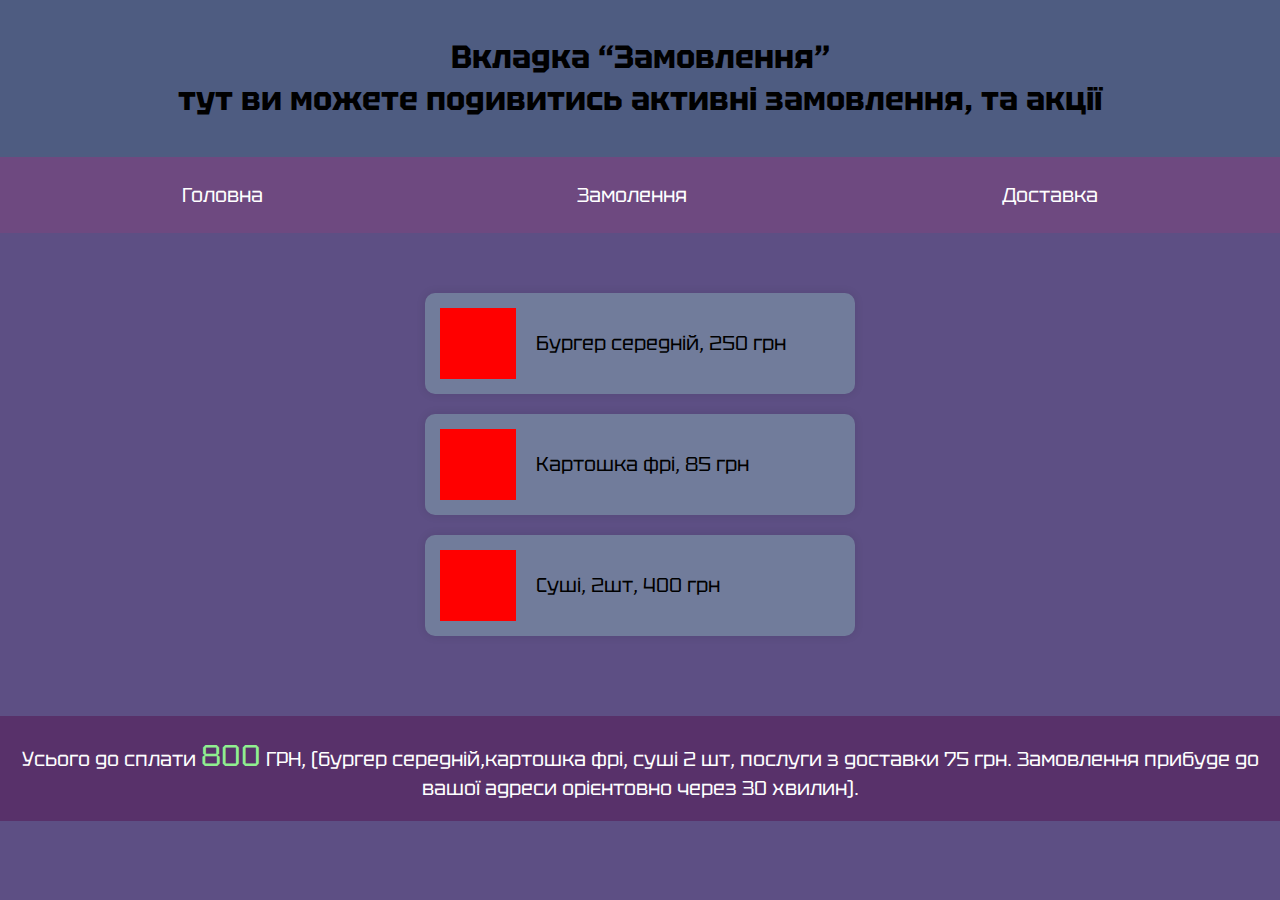
<file: index2.html>
<html>

<head>
    <title>Zamovlenna</title>
    <link rel="stylesheet" href="style2.css">
</head>

<body>
    <header>
        <h1> Вкладка “Замовлення”<br>
            тут ви можете подивитись активні замовлення, та акції</h1>

    </header>
    <nav>
        <a class="button" href="index.html">Головна </a>
        <a class="button" href="index2.html">Замолення</a>
        <a class="button" href="">Доставка</a>
    </nav>
   <main>
    <div class="order-container">
        <div class="order">
            <div class="kvadrat"></div>
            <p>Бургер середній, 250 грн</p>
        </div>
        <div class="order">
            <div class="kvadrat2"></div>
            <p>Картошка фрі, 85 грн</p>
        </div>
        <div class="order">
            <div class="kvadrat3"></div>
            <p>Суші, 2шт, 400 грн</p>
        </div>
    </div>
</main>
    <footer>
        <p>Усього до сплати <span>800</span> ГРН, (бургер середній,картошка фрі, суші 2 шт, послуги з доставки 75 грн.
        Замовлення прибуде до вашої адреси орієнтовно через 30 хвилин).</p>
    </footer>





</body>

</html>
</file>
<file: style2.css>
@import url('https://fonts.googleapis.com/css2?family=Neucha&family=Rubik+Gemstones&family=Rubik+Iso&family=Tektur:wght@400..900&display=swap');
body {
    background-color:#5D4F84;
     font-family: "Tektur", serif;
    margin: 0;
}


nav {
    display: flex;
    justify-content: space-around;
    background-color: #6E4980;
    padding: 25px;
    margin-bottom: 20px;
}

nav a {
    color: white;
    text-decoration: none;
    font-size: 20px;
}

header {
    background-color: #4E5C81;
    padding: 15px;
}

h1 {
    text-align: center;
    color: black;
    font-family: "Tektur", serif;
}

p {
    font-size: 20px;
    margin: 0; /* Виправляємо великі відступи */
}

/* Контейнер для замовлень */
.order-container {
    display: flex;
    flex-direction: column;
    align-items: center;
    gap: 20px; /* Відстань між блоками */
}

/* Окремий блок замовлення */
.order {
    display: flex;
    align-items: center;
    background-color: #717C9B;
    width: 400px;
    padding: 15px;
    border-radius: 10px;
    box-shadow: 0 0 10px rgba(0, 0, 0, 0.1);
}

/* Червоні квадрати */
.kvadrat, .kvadrat2, .kvadrat3 {
    width: 76px;
    height: 71px;
    background-color: red;
    margin-right: 20px; /* Відступ справа, щоб текст не прилипав */
}

/* Головний блок */
main {
    display: flex;
    justify-content: center;
    padding: 40px; /* Зменшено padding */
}

/* Футер */
footer {
    background-color: #58316A;
    color: white;
    text-align: center;
    padding: 20px;
    margin-top: 40px;
}

footer span {
    color: lightgreen;
    font-size: 30px;
}
</file>
